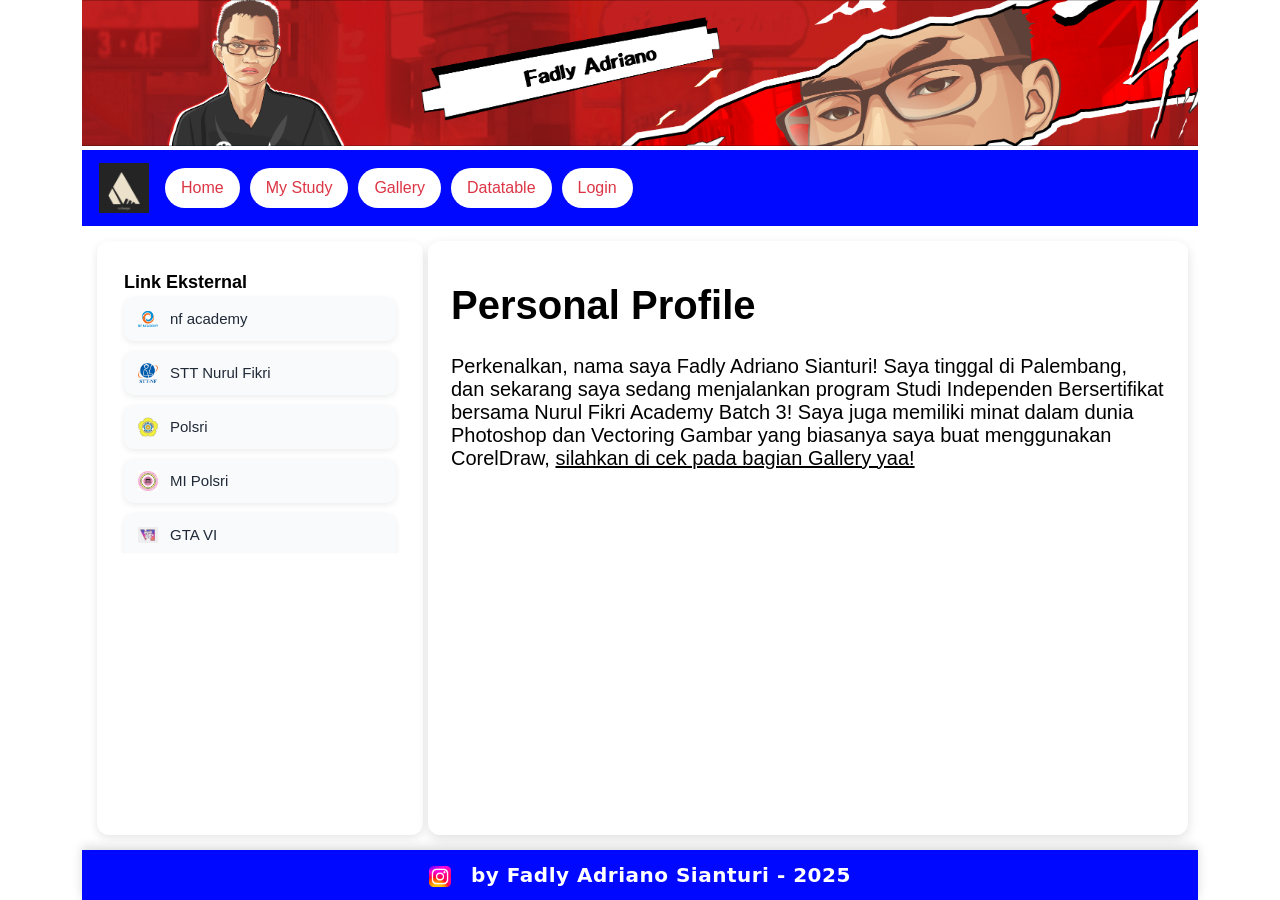
<file: index.html>
<!DOCTYPE html>
<html lang="id">
  <head>
    <meta charset="UTF-8" />
    <title>Tugas 4 Styling CSS</title>
    <link rel="stylesheet" href="style.css" />
    <link href="https://cdn.jsdelivr.net/npm/bootstrap@5.3.8/dist/css/bootstrap.min.css" rel="stylesheet" integrity="sha384-sRIl4kxILFvY47J16cr9ZwB07vP4J8+LH7qKQnuqkuIAvNWLzeN8tE5YBujZqJLB" crossorigin="anonymous" />
  </head>
  <body>
    <div class="container">
      <header>
        <img src="asset/banner ano2.jpg" alt="Fadly" class="banner" />
      </header>

      <nav class="navbar navbar-expand-lg navbar-class="text-white p-4 style="background-color: #0008ff;">
        <div class="container-fluid">
          <a class="navbar-brand" href="#">
            <img src="asset/AnDesign.png" alt="andesignart" style="height: 50px" />
          </a>
          <button class="navbar-toggler" type="button" data-bs-toggle="collapse" data-bs-target="#navbarScroll" aria-controls="navbarScroll" aria-expanded="false" aria-label="Toggle navigation">
            <span class="navbar-toggler-icon"></span>
          </button>
          <div class="collapse navbar-collapse" id="navbarScroll">
            <ul class="navbar-nav me-auto my-2 my-lg-0 navbar-nav-scroll" style="--bs-scroll-height: 100px">
              <li class="nav-item">
                <a class="nav-link active bg-white text-danger px-3 rounded-pill" aria-current="page" href="home.html" target="mainFrame">Home</a>
              </li>
              <li class="nav-item">
                <a class="nav-link active bg-white text-danger px-3 rounded-pill" href="study.html" target="mainFrame">My Study</a>
              </li>
              <li class="nav-item">
                <a class="nav-link active bg-white text-danger px-3 rounded-pill" href="gallery.html" target="mainFrame">Gallery</a>
              </li>
              <li class="nav-item">
                <a class="nav-link active bg-white text-danger px-3 rounded-pill" href="Datatable.html" target="mainFrame">Datatable</a>
              </li>
              <li class="nav-item">
                <a class="nav-link active bg-white text-danger px-3 rounded-pill" href="Login.html" target="mainFrame">Login</a>
              </li>
            </ul>
          </div>
        </div>
      </nav>

      <div class="content">
        <aside>
          <fieldset>
            <iframe src="left.html" frameborder="1"></iframe>
          </fieldset>
        </aside>

        <main>
          <iframe name="mainFrame" src="home.html"></iframe>
        </main>
      </div>

      <div class="footer class="text-white p-4 style="background-color: #0008ff;">
      <footer>
          <a href="https://instagram.com/ano_png/" target="_blank"> <img width="2%" src="asset/Instagram_logo_2022.png" alt="ano_png" />by Fadly Adriano Sianturi - 2025</a>
        </div>
      </footer>
    </div>

    <script src="https://cdn.jsdelivr.net/npm/bootstrap@5.3.8/dist/js/bootstrap.bundle.min.js" integrity="sha384-FKyoEForCGlyvwx9Hj09JcYn3nv7wiPVlz7YYwJrWVcXK/BmnVDxM+D2scQbITxI" crossorigin="anonymous"></script>
  </body>
</html>
</file>
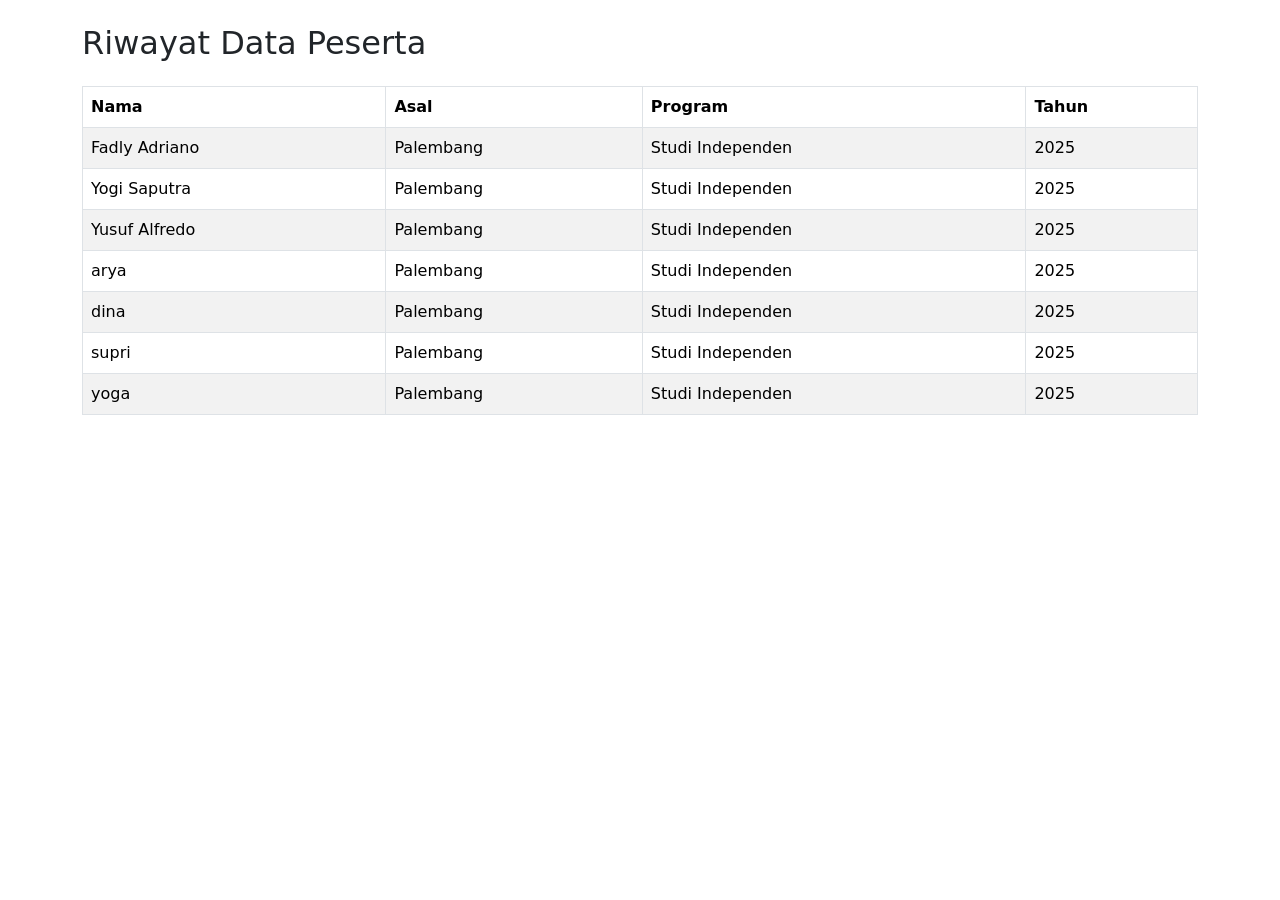
<file: datatable.html>
<!-- datatables.html -->
<!DOCTYPE html>
<html lang="id">
  <head>
    <meta charset="UTF-8" />
    <title>DataTables</title>
    <link rel="stylesheet" href="https://cdn.datatables.net/1.13.6/css/dataTables.bootstrap5.min.css" />
    <link href="https://cdn.jsdelivr.net/npm/bootstrap@5.3.8/dist/css/bootstrap.min.css" rel="stylesheet" />
  </head>
  <body>
    <div class="container mt-4">
      <h2 class="mb-4">Riwayat Data Peserta</h2>
      <table id="example" class="table table-striped table-bordered" style="width: 100%">
        <thead>
          <tr>
            <th>Nama</th>
            <th>Asal</th>
            <th>Program</th>
            <th>Tahun</th>
          </tr>
        </thead>
        <tbody>
          <tr>
            <td>Fadly Adriano</td>
            <td>Palembang</td>
            <td>Studi Independen</td>
            <td>2025</td>
          </tr>
          <tr>
            <td>Yogi Saputra</td>
            <td>Palembang</td>
            <td>Studi Independen</td>
            <td>2025</td>
          </tr>
          <tr>
            <td>Yusuf Alfredo</td>
            <td>Palembang</td>
            <td>Studi Independen</td>
            <td>2025</td>
          </tr>
          <tr>
            <td>arya</td>
            <td>Palembang</td>
            <td>Studi Independen</td>
            <td>2025</td>
          </tr>
          <tr>
            <td>dina</td>
            <td>Palembang</td>
            <td>Studi Independen</td>
            <td>2025</td>
          </tr>
          <tr>
            <td>supri</td>
            <td>Palembang</td>
            <td>Studi Independen</td>
            <td>2025</td>
          </tr>
          <tr>
            <td>yoga</td>
            <td>Palembang</td>
            <td>Studi Independen</td>
            <td>2025</td>
          </tr>
          <!-- Tambahkan baris lainnya -->
        </tbody>
      </table>
    </div>

    <script src="https://code.jquery.com/jquery-3.7.1.min.js"></script>
    <script src="https://cdn.datatables.net/1.13.6/js/jquery.dataTables.min.js"></script>
    <script src="https://cdn.datatables.net/1.13.6/js/dataTables.bootstrap5.min.js"></script>
    <script>
      $(document).ready(function () {
        $("#example").DataTable({
          pageLength: 5,
        });
      });
    </script>
  </body>
</html>
</file>
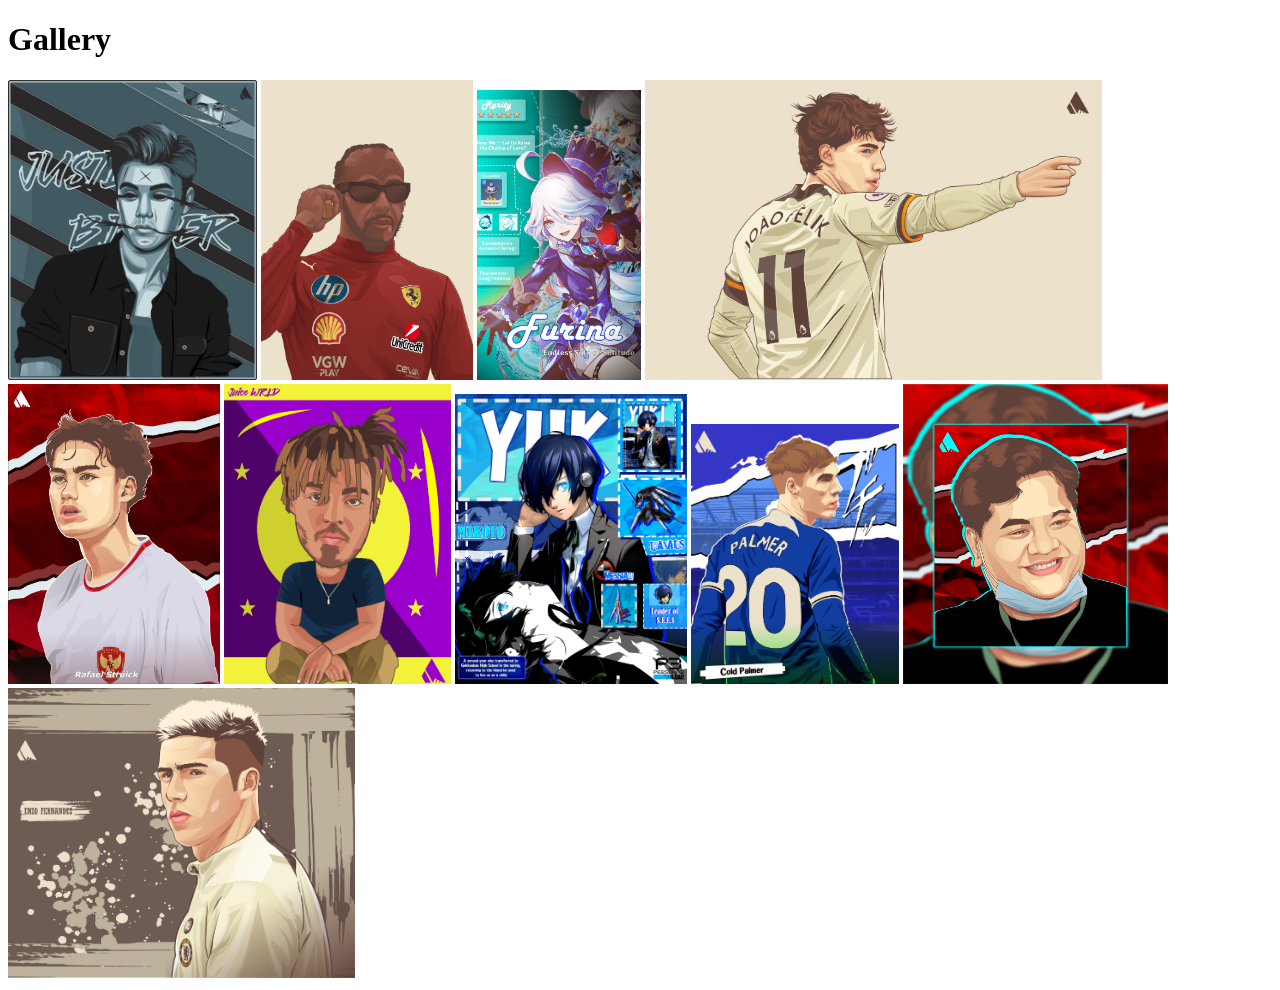
<file: gallery.html>
<!DOCTYPE html>
<html lang="en">
  <head>
    <meta charset="UTF-8" />
    <meta name="viewport" content="width=device-width, initial-scale=1.0" />
    <title>Gallery</title>
  </head>
  <body>
    <h1>Gallery</h1>
    <img width="auto" height="300px" src="asset/biber creepy.jpg" alt="Justin Bieber" />
    <img width="auto" height="300px" src="asset/lewis ferrari finish.jpg" alt="Lewis Hamilton" />
    <img width="auto" height="290px" src="asset/furina-gfx-portrait.jpg" alt="Furina de Fontaine" />
    <img width="auto" height="300px" src="asset/joao polos.jpg" alt="Joao Felix" />
    <img width="auto" height="300px" src="asset/rafael finish.jpg" alt="Rafael Struick" />
    <img width="auto" height="300px" src="asset/mini cartoon5 finish2.1.png" alt="Juice WRLD" />
    <img width="auto" height="290px" src="asset/MakotoPersona3Reload4.png" alt="Makoto Yuki" />
    <img width="auto" height="260px" src="asset/palmer3 finsih.jpg" alt="Cole Palmer" />
    <img width="auto" height="300px" src="asset/tara arts finish.jpg" alt="Tara Arts" />
    <img width="auto" height="290px" src="asset/enzo fernandez2.png" alt="Enzo Fernandez" />
  </body>
</html>
</file>
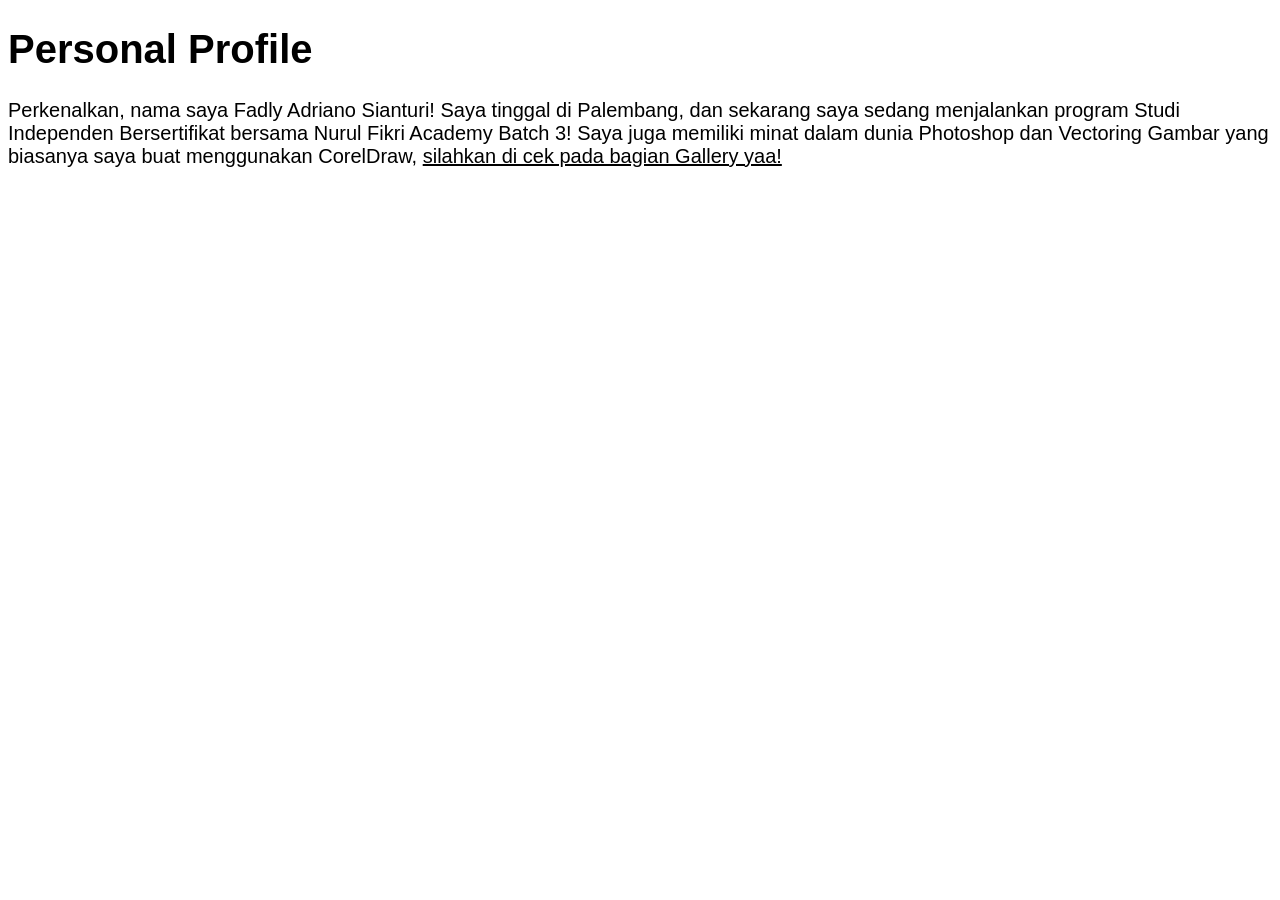
<file: home.html>
<!DOCTYPE html>
<html lang="en">
  <head>
    <meta charset="UTF-8" />
    <meta name="viewport" content="width=device-width, initial-scale=1.0" />
    <title>Personal Profile</title>
    <style>
      body {
        font-size: 20px;
        font-family: "Gill Sans", "Gill Sans MT", Calibri, "Trebuchet MS", sans-serif;
      }
    </style>
  </head>
  <body>
    <h1>Personal Profile</h1>
    <p>
      Perkenalkan, nama saya Fadly Adriano Sianturi! Saya tinggal di Palembang, dan sekarang saya sedang menjalankan program Studi Independen Bersertifikat bersama Nurul Fikri Academy Batch 3! Saya juga memiliki minat dalam dunia Photoshop
      dan Vectoring Gambar yang biasanya saya buat menggunakan CorelDraw, <u>silahkan di cek pada bagian Gallery yaa!</u>
    </p>
  </body>
</html>
</file>
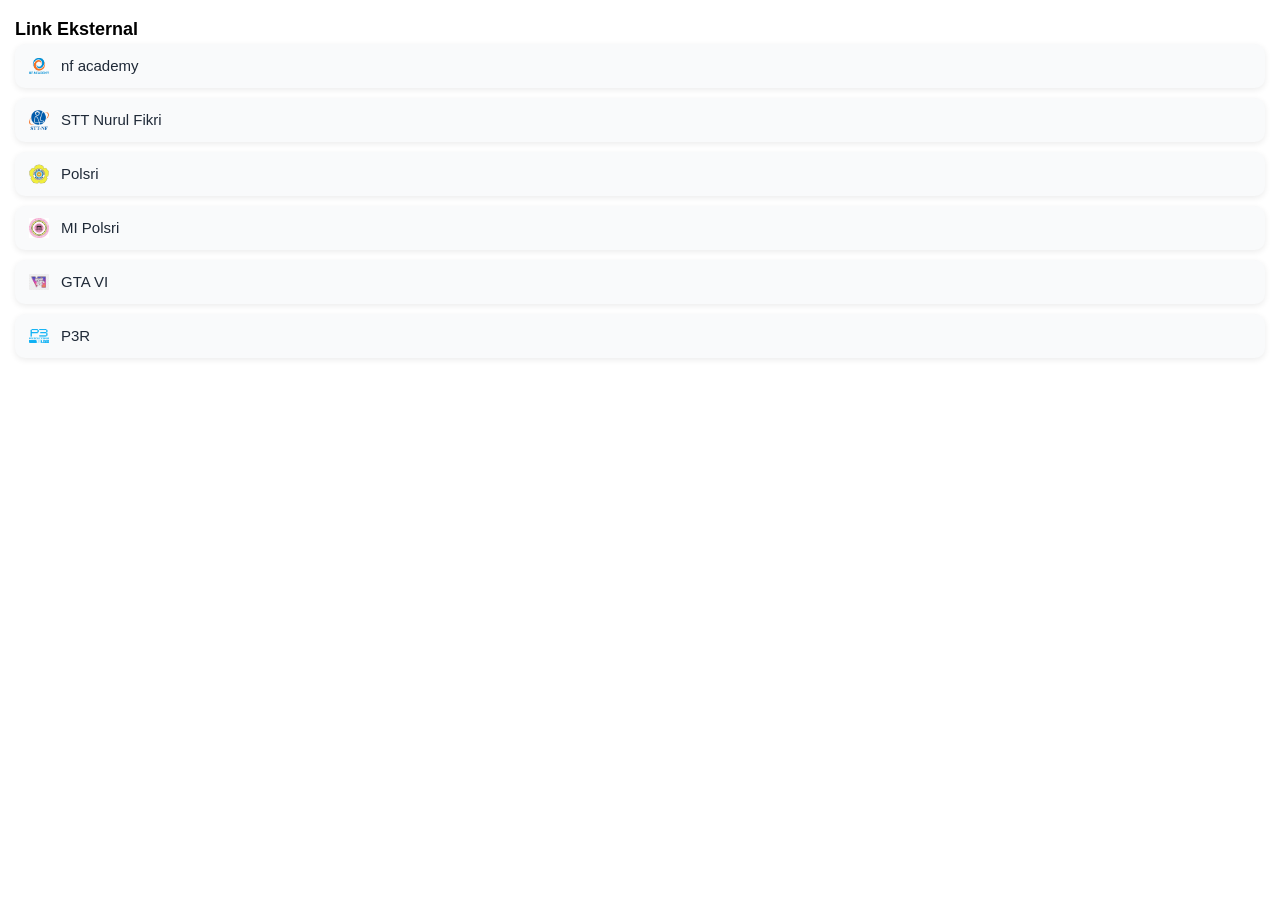
<file: left.html>
<!DOCTYPE html>
<html lang="en">
  <head>
    <meta charset="UTF-8" />
    <meta name="viewport" content="width=device-width, initial-scale=1.0" />
    <title>konten kiri</title>
    <link rel="stylesheet" href="style.css" />
  </head>
  <body>
    <div class="link-eksternal">
      <legend>Link Eksternal</legend>
      <ul class="list">
        <li>
          <a href="https://nfacademy.id/" target="_blank"> <img width="15%" src="asset/logo-NF-Academy-02_single.png" alt="nfacademy" />nf academy</a>
        </li>
        <li>
          <a href="https://nurulfikri.ac.id/" target="_blank"> <img width="15%" src="asset/cropped-Main-Logo-STTNF.png" alt="STT-NF" />STT Nurul Fikri</a>
        </li>
        <li>
          <a href="https://www.polsri.ac.id/" target="_blank"> <img width="15%" src="asset/cropped-logo-polsri.png" alt="polsri" />Polsri</a>
        </li>
        <li>
          <a href="https://manajemeninformatika.polsri.ac.id/" target="_blank"><img width="15%" src="asset/MI.jpg" alt="MI" />MI Polsri</a>
        </li>
        <li>
          <a href="https://rockstargames.com/VI/" target="_blank"><img width="15%" src="asset/GTA-6-Logo-PNG-from-Grand-Theft-Auto-VI-Transparent-jpg-768x626.png" alt="ig" />GTA VI</a>
        </li>
        <li>
          <a href="https://persona.atlus.com/p3r/" target="_blank"><img width="15%" src="asset/p3re.png" alt="ig" />P3R</a>
        </li>
      </ul>
    </div>
  </body>
</html>
</file>
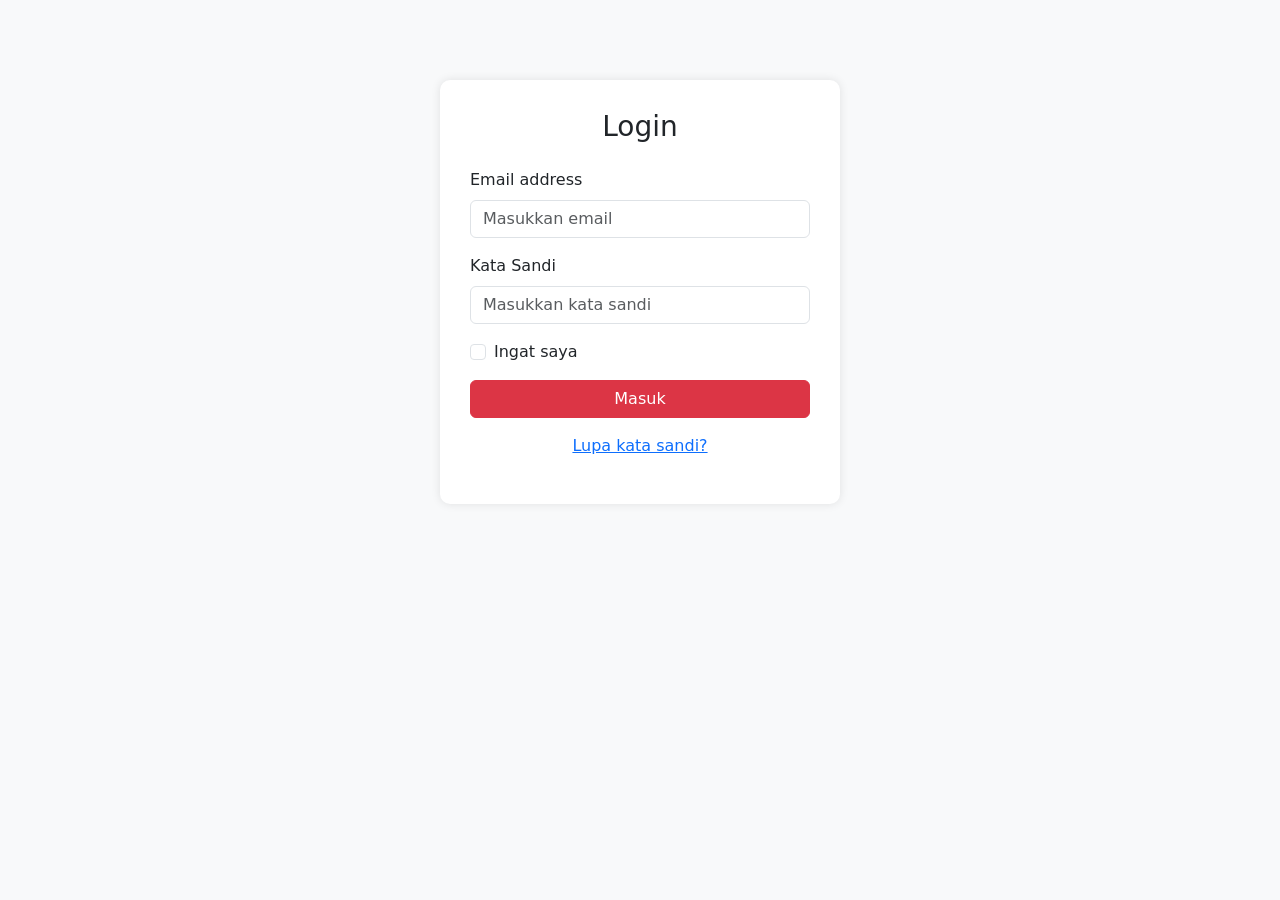
<file: login.html>
<!DOCTYPE html>
<html lang="id">
  <head>
    <meta charset="UTF-8" />
    <title>Login Page</title>
    <link href="https://cdn.jsdelivr.net/npm/bootstrap@5.3.8/dist/css/bootstrap.min.css" rel="stylesheet" />
    <style>
      body {
        background-color: #f8f9fa;
      }
      .login-container {
        max-width: 400px;
        margin: 80px auto;
        padding: 30px;
        background-color: white;
        border-radius: 10px;
        box-shadow: 0 0 10px rgba(0, 0, 0, 0.1);
      }
    </style>
  </head>
  <body>
    <div class="login-container">
      <h3 class="text-center mb-4">Login</h3>
      <form>
        <div class="mb-3">
          <label for="email" class="form-label">Email address</label>
          <input type="email" class="form-control" id="email" placeholder="Masukkan email" />
        </div>
        <div class="mb-3">
          <label for="password" class="form-label">Kata Sandi</label>
          <input type="password" class="form-control" id="password" placeholder="Masukkan kata sandi" />
        </div>
        <div class="mb-3 form-check">
          <input type="checkbox" class="form-check-input" id="remember" />
          <label class="form-check-label" for="remember">Ingat saya</label>
        </div>
        <button type="submit" class="btn btn-danger w-100">Masuk</button>
      </form>
      <p class="text-center mt-3"><a href="#">Lupa kata sandi?</a></p>
    </div>

    <script src="https://cdn.jsdelivr.net/npm/bootstrap@5.3.8/dist/js/bootstrap.bundle.min.js"></script>
  </body>
</html>
</file>
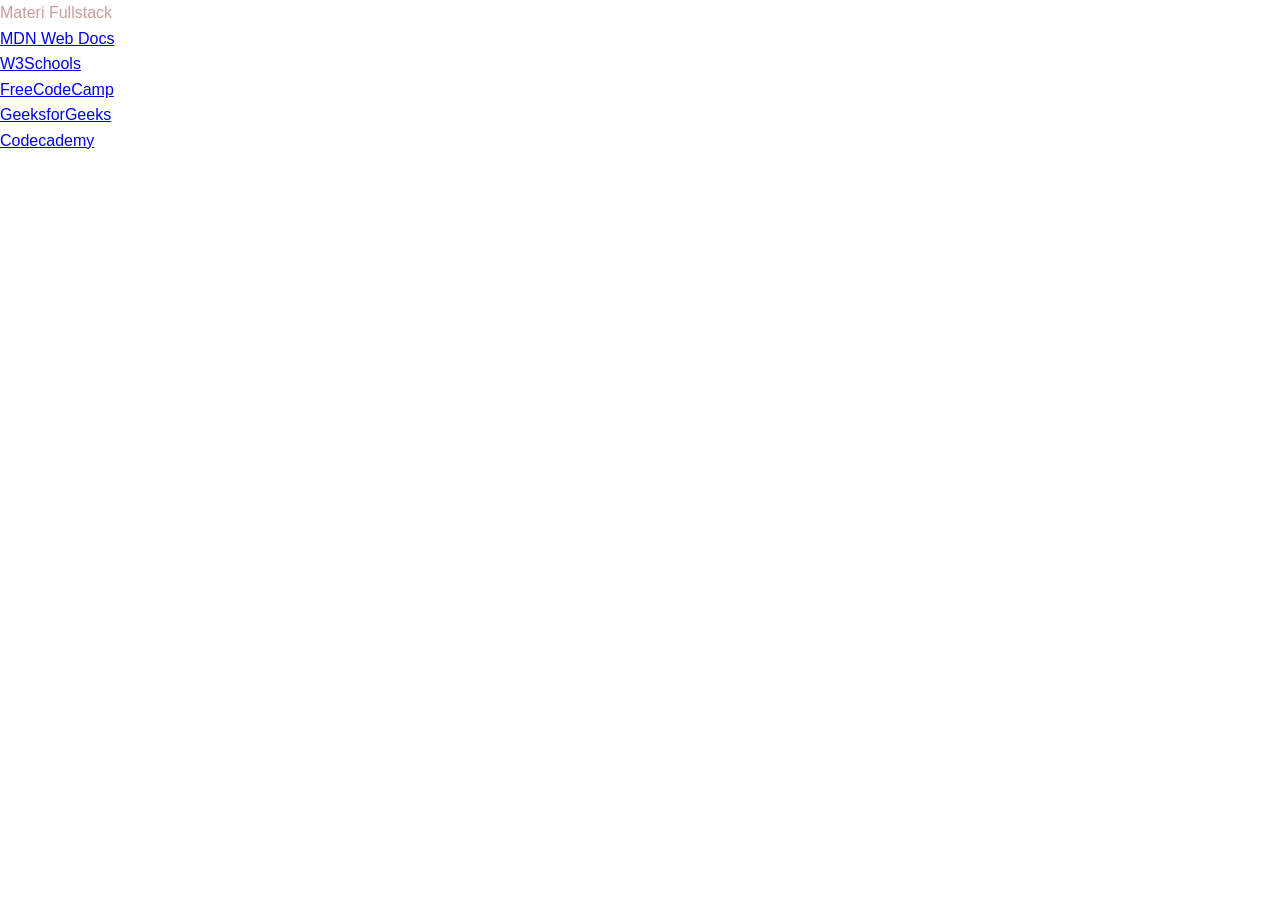
<file: right.html>
<!DOCTYPE html>
<html lang="en">
  <head>
    <meta charset="UTF-8" />
    <meta name="viewport" content="width=device-width, initial-scale=1.0" />
    <title>right content</title>
    <link rel="stylesheet" href="style.css" />
  </head>
  <body>
    <div class="materi">
      <legend>Materi Fullstack</legend>
      <ul class="list-materi">
        <li><a href="https://developer.mozilla.org/" target="_blank">MDN Web Docs</a></li>
        <li><a href="https://www.w3schools.com/" target="_blank">W3Schools</a></li>
        <li><a href="https://www.freecodecamp.org/" target="_blank">FreeCodeCamp</a></li>
        <li><a href="https://www.geeksforgeeks.org/" target="_blank">GeeksforGeeks</a></li>
        <li><a href="https://www.codecademy.com/" target="_blank">Codecademy</a></li>
      </ul>
    </div>
  </body>
</html>
</file>
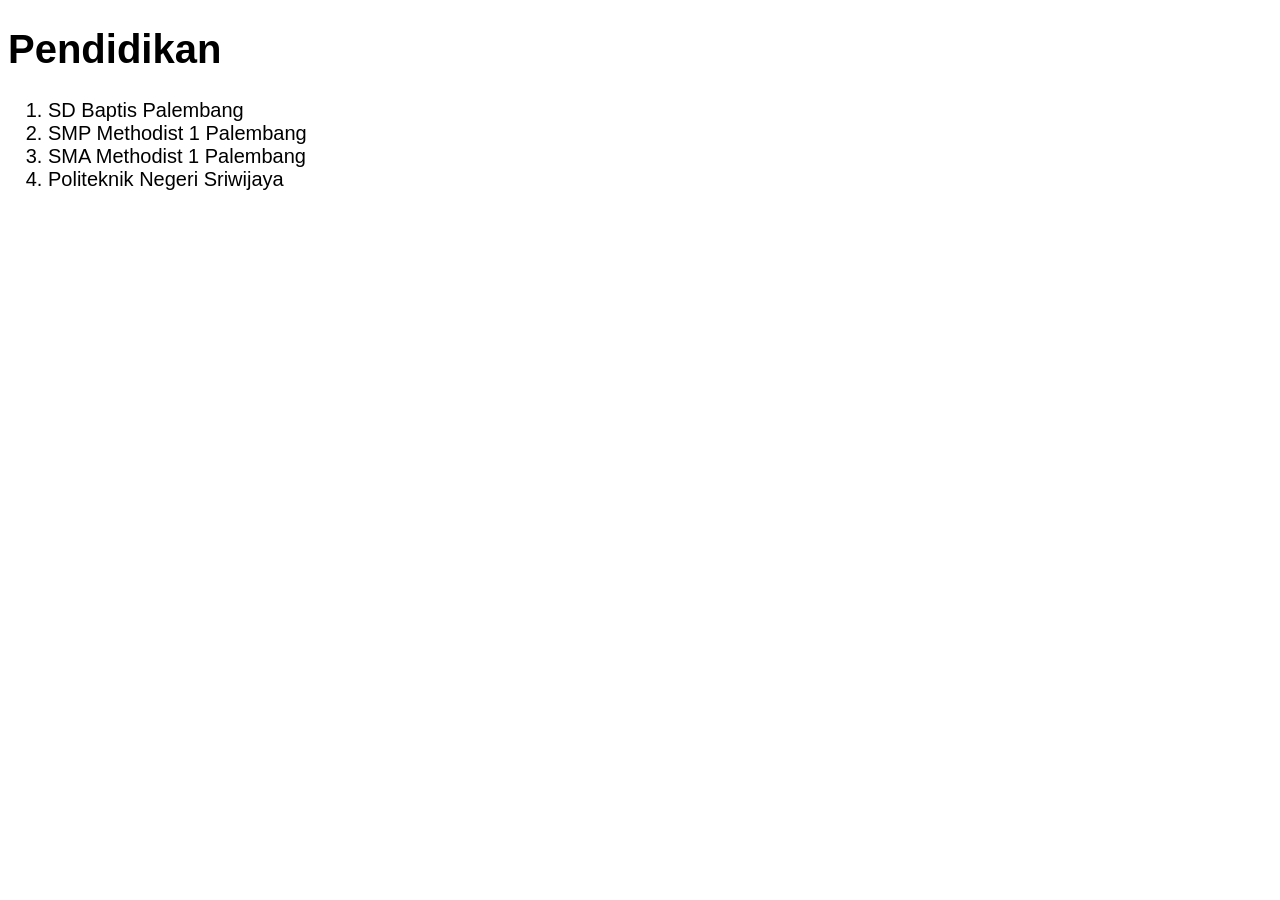
<file: study.html>
<!DOCTYPE html>
<html lang="en">
  <head>
    <meta charset="UTF-8" />
    <meta name="viewport" content="width=device-width, initial-scale=1.0" />
    <title>My Study</title>
    <style>
      body {
        font-size: 20px;
        font-family: "Gill Sans", "Gill Sans MT", Calibri, "Trebuchet MS", sans-serif;
      }
    </style>
  </head>
  <body>
    <h1>Pendidikan</h1>
    <ol>
      <li>SD Baptis Palembang</li>
      <li>SMP Methodist 1 Palembang</li>
      <li>SMA Methodist 1 Palembang</li>
      <li>Politeknik Negeri Sriwijaya</li>
    </ol>
  </body>
</html>
</file>
<file: style.css>
/* === Reset dasar === */
* {
  margin: 0;
  padding: 0;
  box-sizing: border-box;
}

body {
  font-family: "Segoe UI", Tahoma, Geneva, Verdana, sans-serif;
  color: #ce9c9c;
  line-height: 1.6;
}

/* === Grid utama === */
.container {
  display: grid;
  grid-template-areas:
    "header"
    "nav"
    "content"
    "footer";
  grid-template-rows: auto auto 1fr auto;
  min-height: 100vh;
}

/* === Header === */
header {
  grid-area: header;
  width: 100%;
  overflow: hidden;
}

.banner {
  width: 100%;
  height: 150px; /* sesuai ukuran aslinya */
  object-fit: cover;
  display: block;
  border-bottom: 4px solid #ffffff;
  box-shadow: 0 3px 10px rgba(0, 0, 0, 0.25);
}

.navbar-brand {
  width: 50px;
  height: auto;
  padding: 5px;
}

.navbar li {
  font-family: "Franklin Gothic Medium", "Arial Narrow", Arial, sans-serif;
  margin: 5px;
}

/* === Konten utama (3 kolom) === */
.content {
  grid-area: content;
  display: grid;
  grid-template-columns: 30% 70%;
  grid-template-areas: "aside main";
  gap: 5px;
  padding: 15px;
}

/* === Sidebar kiri === */
aside {
  grid-area: aside;
  background: #fff;
  border-radius: 12px;
  padding: 12px;
  box-shadow: 0 3px 8px rgba(0, 0, 0, 0.1);
}

/* Link dalam aside */
aside a {
  display: flex;
  align-items: center;
  gap: 10px;
  text-decoration: none;
  color: #444;
  font-weight: 500;
  padding: 8px 10px;
  border-radius: 6px;
  transition: all 0.3s ease;
}

aside a:hover {
  background: #f3f4f6;
  color: #4f46e5;
  transform: translateX(5px);
}

.link-eksternal {
  padding: 15px;
  font-family: "Segoe UI", sans-serif;
  font-weight: bolder;
  margin-bottom: 12px;
  font-size: 18px;
  color: #000000;
  padding-bottom: 6px;
}

.list {
  list-style: none;
  display: flex;
  flex-direction: column;
  gap: 10px;
  padding: 0;
}

.list li a {
  display: flex;
  align-items: center;
  gap: 12px;
  background: #f9fafb;
  padding: 10px 14px;
  border-radius: 10px;
  text-decoration: none;
  color: #1f2937;
  font-weight: 500;
  box-shadow: 0 2px 6px rgba(0, 0, 0, 0.08);
  transition: all 0.3s ease;
  font-size: 15px;
}

.list li a:hover {
  background: #fff;
  color: #dc0505;
  box-shadow: 0 4px 12px rgba(0, 0, 0, 0.12);
  transform: scale(1.02);
}

.list li a img {
  width: 20px;
  height: 20px;
  object-fit: contain;
}

/* === Konten utama === */
main {
  grid-area: main;
  background: #fff;
  border-radius: 12px;
  padding: 15px;
  box-shadow: 0 4px 12px rgba(0, 0, 0, 0.12);
  transition: transform 0.2s ease;
}

main:hover {
  transform: translateY(-3px);
}

/* === Iframe === */
iframe {
  width: 100%;
  height: 300px;
  border: none;
  border-radius: 8px;
}

/* === Footer === */
footer {
  grid-area: footer;
  color: #f9fafb;
  padding: 10px;
  text-align: center;
  font-size: 14px;
  font-weight: bolder;
  letter-spacing: 0.5px;
  box-shadow: 0 -3px 10px rgba(0, 0, 0, 0.15);
  font-size: 20px;
  margin: auto;
}

footer a {
  text-decoration: none;
  color: #ffffff;
}
footer a img {
  margin-right: 20px;
  color: #000000;
  text-decoration: none;
}

/* === Responsif untuk mobile === */
@media (max-width: 900px) {
  .content {
    grid-template-columns: 1fr;
    grid-template-areas:
      "main"
      "aside";
  }

  nav ul {
    flex-direction: column;
    align-items: center;
    gap: 12px;
  }
}
</file>
